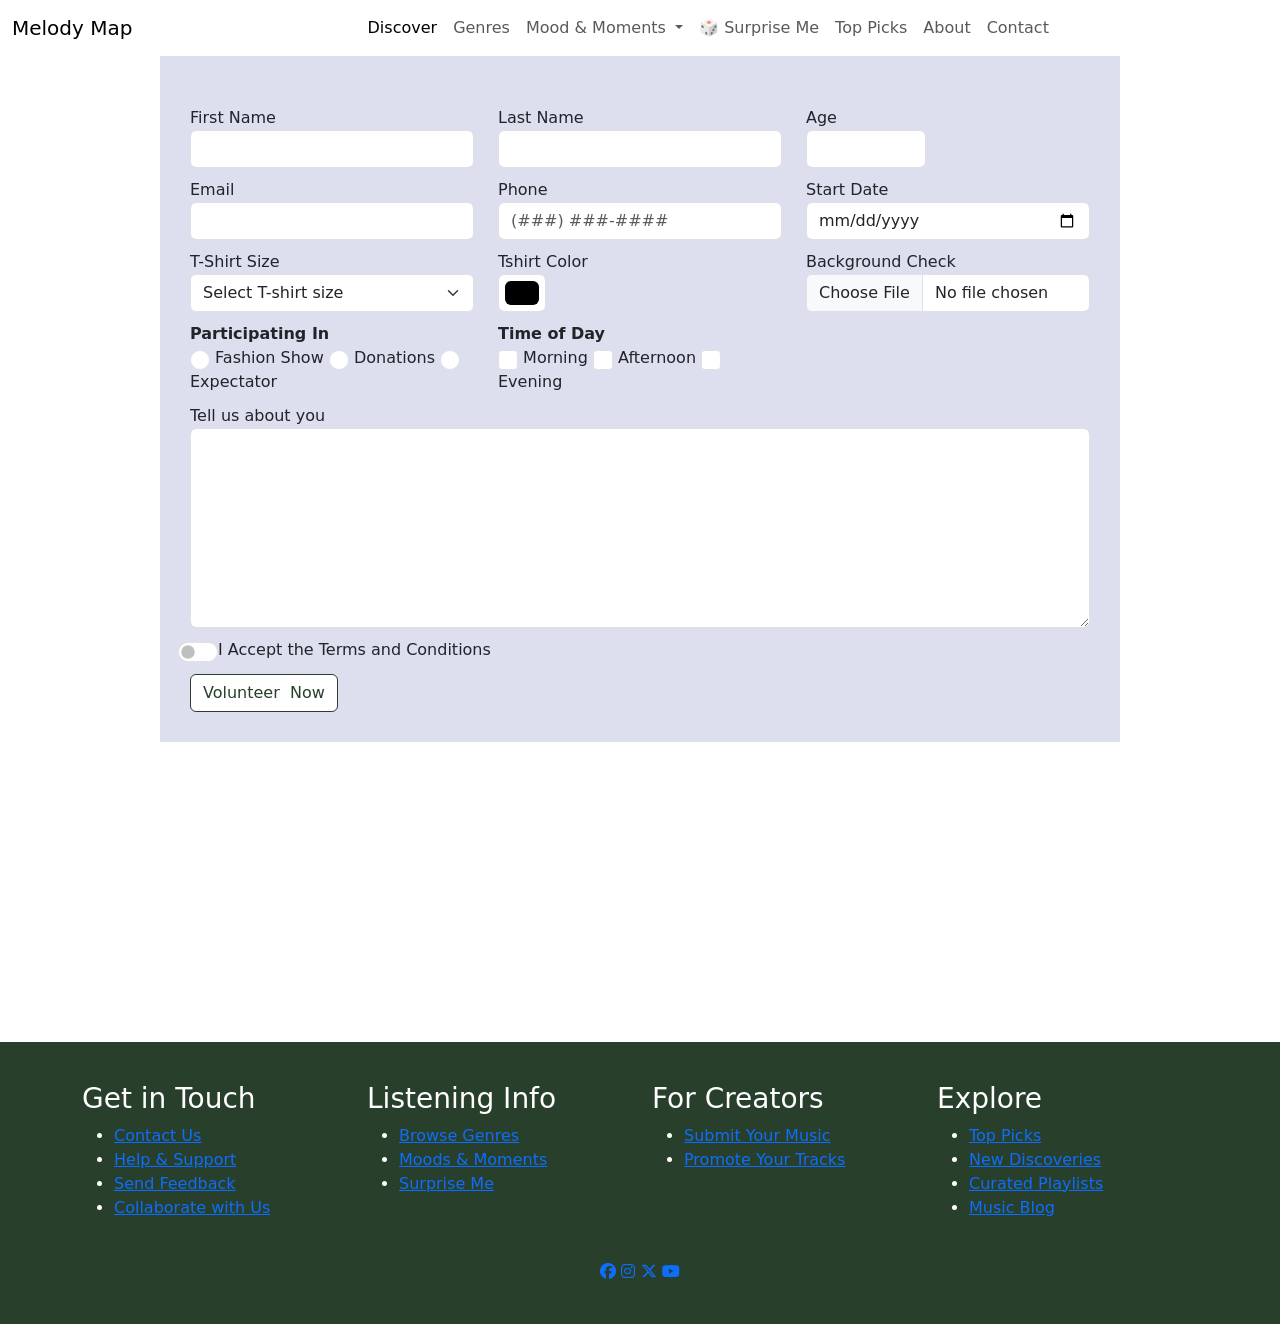
<file: form.html>
<!doctype html>
<html lang="en">
  <head>
    <meta charset="UTF-8" />
    <meta name="viewport" content="width=device-width, initial-scale=1.0" />
    <title>Melody Map</title>

    <!-- Bootstrap CDN CSS -->
    <link href="https://cdn.jsdelivr.net/npm/bootstrap@5.3.3/dist/css/bootstrap.min.css" rel="stylesheet" integrity="sha384-QWTKZyjpPEjISv5WaRU9OFeRpok6YctnYmDr5pNlyT2bRjXh0JMhjY6hW+ALEwIH" crossorigin="anonymous" />

    <!-- Font Awesome CDN CSS -->
    <link rel="stylesheet" href="https://cdnjs.cloudflare.com/ajax/libs/font-awesome/6.7.2/css/all.min.css" integrity="sha512-Evv84Mr4kqVGRNSgIGL/F/aIDqQb7xQ2vcrdIwxfjThSH8CSR7PBEakCr51Ck+w+/U6swU2Im1vVX0SVk9ABhg==" crossorigin="anonymous" referrerpolicy="no-referrer" />

    <!-- Local CSS -->
    <link href="css/form.css" rel="stylesheet" />

    <style>
      h1 {
        display: none;
      }
    </style>
  </head>
  <body>
    <!-- begin header -->
    <header-component></header-component>
    <!-- end header -->

    <main>
      <!-- Begin Form -->
      <div class="web-form">
        <form class="needs-validation" data-netlify="true" novalidate>
          <div class="row">
            <!-- first name -->
            <div class="col-12 col-xxs-12 col-xs-12 col-md-4 col-lg-4 col-xl-4 col-xxl-4">
              <label for="first-name">First Name</label>
              <input type="text" id="first-name" name="firstName" class="form-control" />
            </div>

            <!-- last name -->
            <div class="col-12 col-xxs-12 col-xs-12 col-md-4 col-lg-4 col-xl-4 col-xxl-4">
              <label for="last-name">Last Name</label>
              <input type="text" id="last-name" name="lastName" class="form-control" />
            </div>

            <!-- Age - number -->
            <div class="col-12 col-xxs-12 col-xs-12 col-md-4 col-lg-4 col-xl-4 col-xxl-4">
              <label for="age">Age</label>
              <input type="number" name="age" id="age" min="18" max="120" class="form-control" />
            </div>

            <!-- Email - email -->
            <div class="col-12 col-xxs-12 col-xs-12 col-md-4 col-lg-4 col-xl-4 col-xxl-4">
              <label for="email">Email</label>
              <input type="email" name="email" id="email" class="form-control" />
            </div>

            <!-- phone -->
            <div class="col-12 col-xxs-12 col-xs-12 col-md-4 col-lg-4 col-xl-4 col-xxl-4">
              <label for="phone">Phone</label>
              <input type="text" name="phone" id="phone" placeholder="(###) ###-####" class="form-control" />
            </div>

            <!-- Start Date - date -->
            <div class="col-12 col-xxs-12 col-xs-12 col-md-4 col-lg-4 col-xl-4 col-xxl-4">
              <label for="start-date">Start Date</label>
              <input type="date" id="start-date" name="startDate" required class="form-control" />
            </div>

            <!-- Tshirt - Select field -->
            <div class="col-12 col-xxs-12 col-xs-12 col-md-4 col-lg-4 col-xl-4 col-xxl-4">
              <label for="t-shirt">T-Shirt Size</label>
              <select id="t-shirt" required class="form-select">
                <option value="">Select T-shirt size</option>
                <option value="XXS">XXS</option>
                <option value="XS">XS</option>
                <option value="S">S</option>
                <option value="M">M</option>
                <option value="L">L</option>
                <option value="XL">XL</option>
                <option value="XXL">XXL</option>
                <option value="CUSTOM">CUSTOM</option>
              </select>
              <input type="text" id="custom" name="custom" placeholder="Please input a custom size" disabled class="form-control" />
            </div>

            <!-- Tshirt Color - Color-->
            <div class="col-12 col-xxs-12 col-xs-12 col-md-4 col-lg-4 col-xl-4 col-xxl-4">
              <label for="color">Tshirt Color</label>
              <input type="color" name="color" id="color" class="form-control form-control-color" />
            </div>

            <!-- Backgroun Check - Upload file -->
            <div class="col-12 col-xxs-12 col-xs-12 col-md-4 col-lg-4 col-xl-4 col-xxl-4">
              <label for="background-check">Background Check</label>
              <input type="file" id="background-check" accept=".pdf" class="form-control" />
            </div>

            <!-- Participating In - Radio Buttons -->
            <div class="col-12 col-xxs-12 col-xs-12 col-md-4 col-lg-4 col-xl-4 col-xxl-4">
              <strong>Participating In</strong><br />

              <input type="radio" name="participation" id="fashion-show" value="Fashion Show" required class="form-check-input radio" />
              <label for="fashion-show">Fashion Show</label>

              <input type="radio" name="participation" id="donations" value="Donations" required class="form-check-input radio" />
              <label for="donations">Donations</label>

              <input type="radio" name="participation" id="expectator" value="Expectator" required class="form-check-input radio" />
              <label for="expectator">Expectator</label>
            </div>

            <!-- Time of Day - Checkbox Fields -->
            <div class="col-12 col-xxs-12 col-xs-12 col-md-4 col-lg-4 col-xl-4 col-xxl-4">
              <strong>Time of Day</strong><br />

              <input type="checkbox" name="timeOfDay" id="time-of-day-morning" value="Morning" required class="form-check-input checkbox timeOfDay" />
              <label for="time-of-day-morning">Morning</label>

              <input type="checkbox" name="timeOfDay" id="time-of-day-afternoon" value="Afternoon" required class="form-check-input checkbox timeOfDay" />
              <label for="time-of-day-afternoon">Afternoon</label>

              <input type="checkbox" name="timeOfDay" id="time-of-day-evening" value="Evening" required class="form-check-input checkbox timeOfDay" />
              <label for="time-of-day-evening">Evening</label>
            </div>

            <!-- Comments -->
            <div class="col-12">
              <label for="about-you">Tell us about you</label><br />
              <textarea name="about-you" id="about-you" class="form-control"></textarea>
            </div>

            <!-- Terms and Conditions - Checkbox with toggle switch-->
            <div class="col-12 form-check form-switch">
              <input required type="checkbox" name="terms" id="terms-and-conditions" value="Yes" class="form-check-input checkbox" />
              <label for="terms-and-conditions">I Accept the Terms and Conditions</label>
            </div>

            <!-- submit button -->
            <div class="col-12">
              <input type="submit" id="submit" name="submit" value="Volunteer  Now" class="submit btn btn-primary" />
            </div>
          </div>
        </form>
      </div>
      <!-- End Form -->
    </main>

    <!-- begin footer -->
    <footer-component></footer-component>
    <!-- end footer -->
    <section>
      <!-- Bootstrap CDN JS -->
      <script src="https://cdn.jsdelivr.net/npm/bootstrap@5.3.3/dist/js/bootstrap.bundle.min.js" integrity="sha384-YvpcrYf0tY3lHB60NNkmXc5s9fDVZLESaAA55NDzOxhy9GkcIdslK1eN7N6jIeHz" crossorigin="anonymous"></script>

      <!-- Local JS File with Header -->
      <script src="components/js/header.js"></script>

      <!-- Local JS File with Footer -->
      <script src="components/js/footer.js"></script>

      <!-- local js file for form -->
      <script src="js/form.js"></script>
    </section>
  </body>
</html>
</file>
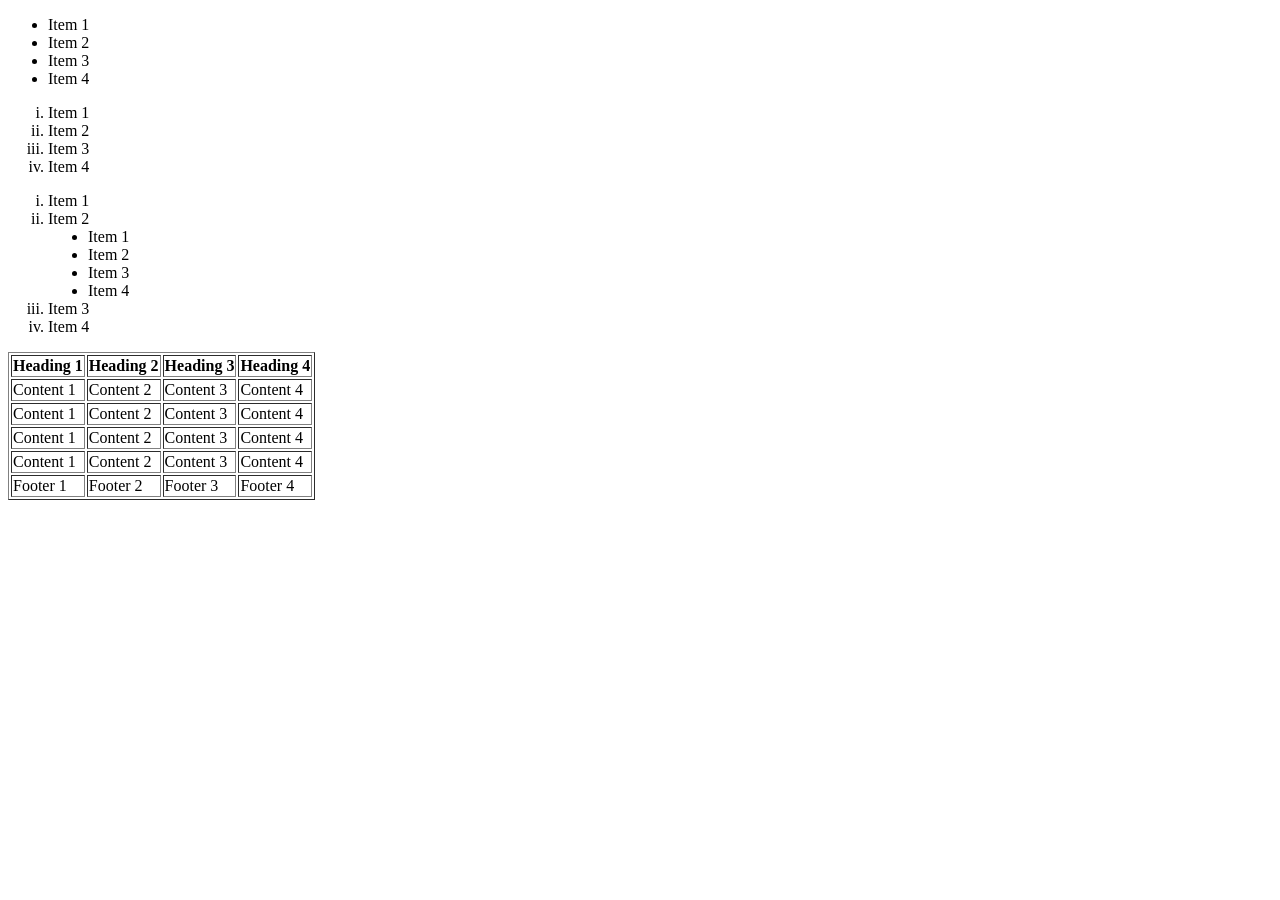
<file: schedule copy.html>
<!doctype html>
<html lang="en">
  <head>
    <meta charset="UTF-8" />
    <meta name="viewport" content="width=device-width, initial-scale=1.0" />
    <title>Schedule</title>
  </head>
  <body>
    <!-- unordered list -->
    <ul type="disc">
      <li>Item 1</li>
      <li>Item 2</li>
      <li>Item 3</li>
      <li>Item 4</li>
    </ul>

    <!-- ordered list -->
    <ol type="i">
      <li>Item 1</li>
      <li>Item 2</li>
      <li>Item 3</li>
      <li>Item 4</li>
    </ol>

    <!-- nested list -->
    <ol type="i">
      <li>Item 1</li>
      <li>
        Item 2
        <ul type="disc">
          <li>Item 1</li>
          <li>Item 2</li>
          <li>Item 3</li>
          <li>Item 4</li>
        </ul>
      </li>
      <li>Item 3</li>
      <li>Item 4</li>
    </ol>

    <table class="table" border="1">
      <thead>
        <tr>
          <th>Heading 1</th>
          <th>Heading 2</th>
          <th>Heading 3</th>
          <th>Heading 4</th>
        </tr>
      </thead>

      <tbody>
        <tr>
          <td>Content 1</td>
          <td>Content 2</td>
          <td>Content 3</td>
          <td>Content 4</td>
        </tr>

        <tr>
          <td>Content 1</td>
          <td>Content 2</td>
          <td>Content 3</td>
          <td>Content 4</td>
        </tr>

        <tr>
          <td>Content 1</td>
          <td>Content 2</td>
          <td>Content 3</td>
          <td>Content 4</td>
        </tr>

        <tr>
          <td>Content 1</td>
          <td>Content 2</td>
          <td>Content 3</td>
          <td>Content 4</td>
        </tr>
      </tbody>

      <tfoot>
        <tr>
          <td>Footer 1</td>
          <td>Footer 2</td>
          <td>Footer 3</td>
          <td>Footer 4</td>
        </tr>
      </tfoot>
    </table>
  </body>
</html>
</file>
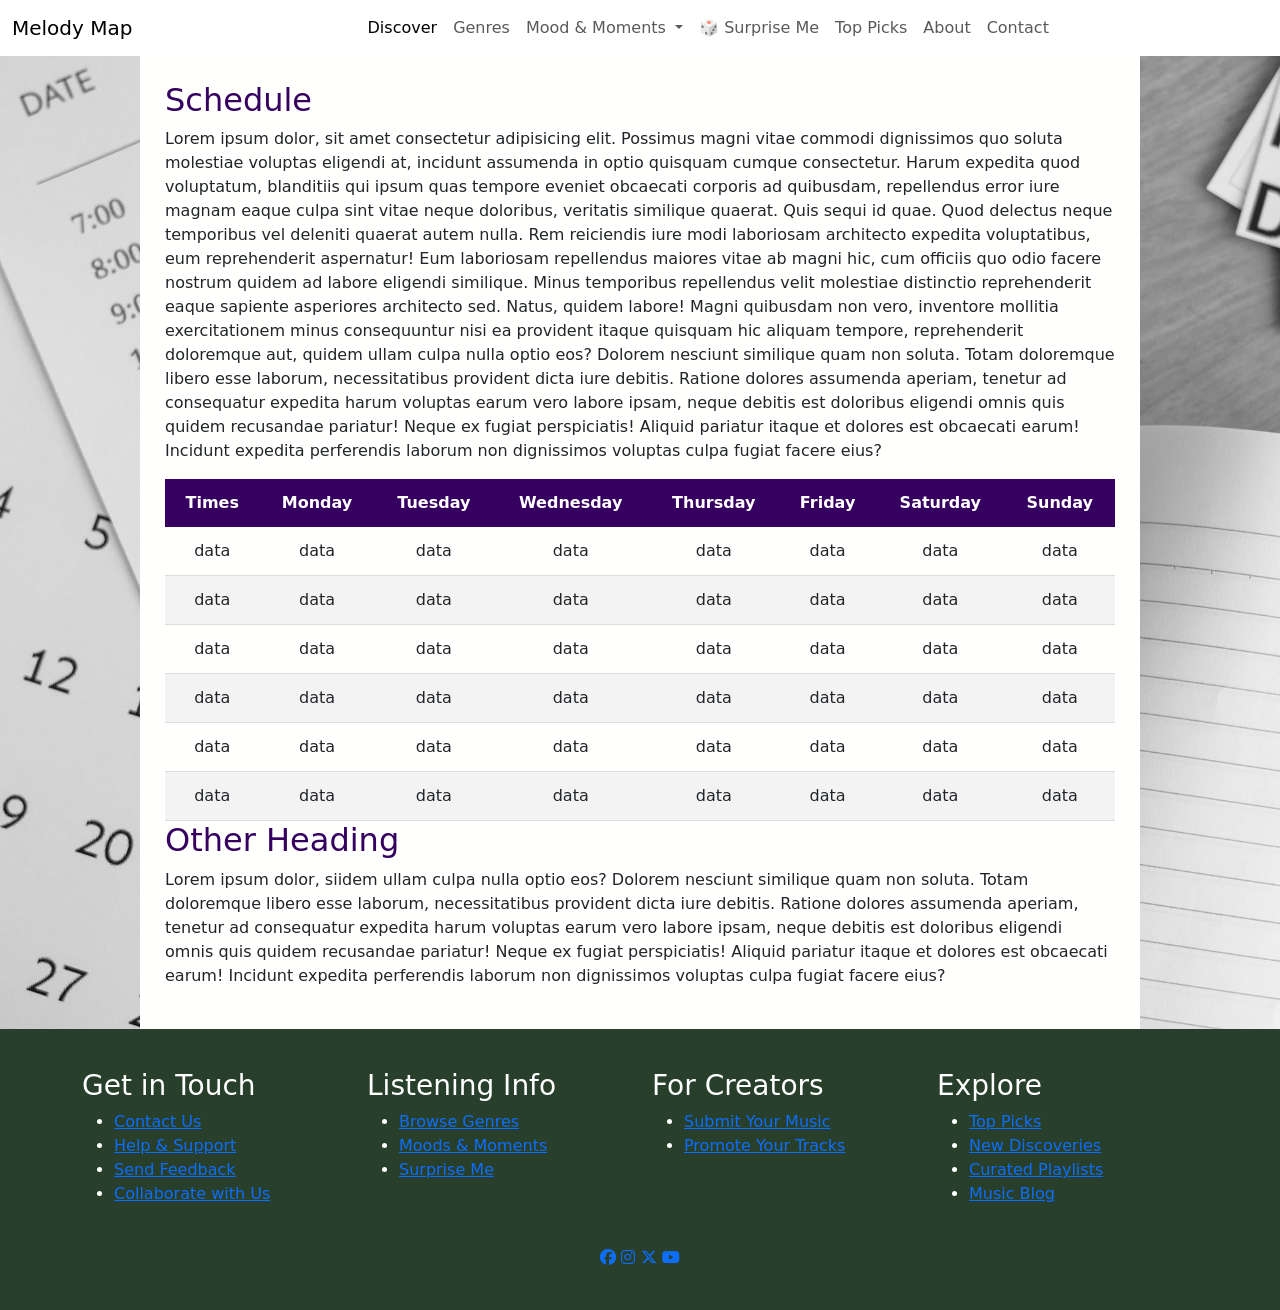
<file: schedule.html>
<!doctype html>
<html lang="en">
  <head>
    <meta charset="UTF-8" />
    <meta name="viewport" content="width=device-width, initial-scale=1.0" />
    <title>Raul's Modeling Page</title>

    <!-- Bootstrap CDN CSS -->
    <link href="https://cdn.jsdelivr.net/npm/bootstrap@5.3.3/dist/css/bootstrap.min.css" rel="stylesheet" integrity="sha384-QWTKZyjpPEjISv5WaRU9OFeRpok6YctnYmDr5pNlyT2bRjXh0JMhjY6hW+ALEwIH" crossorigin="anonymous" />

    <!-- Font Awesome CDN CSS -->
    <link rel="stylesheet" href="https://cdnjs.cloudflare.com/ajax/libs/font-awesome/6.7.2/css/all.min.css" integrity="sha512-Evv84Mr4kqVGRNSgIGL/F/aIDqQb7xQ2vcrdIwxfjThSH8CSR7PBEakCr51Ck+w+/U6swU2Im1vVX0SVk9ABhg==" crossorigin="anonymous" referrerpolicy="no-referrer" />

    <!-- Local CSS -->
    <link href="css/schedule.css" rel="stylesheet" />

    <style>
      h1 {
        display: none;
      }
    </style>
  </head>
  <body>
    <!-- begin header -->
    <header-component></header-component>
    <!-- end header -->

    <main>
      <div class="wrapper-body">
        <div class="wrapper-main">
          <div class="wrapper-content">
            <h2>Schedule</h2>
            <p>
              Lorem ipsum dolor, sit amet consectetur adipisicing elit. Possimus magni vitae commodi dignissimos quo soluta molestiae voluptas eligendi at, incidunt assumenda in optio quisquam cumque consectetur. Harum expedita quod voluptatum, blanditiis qui ipsum quas tempore eveniet obcaecati corporis ad quibusdam, repellendus error iure magnam eaque culpa sint vitae neque doloribus, veritatis similique quaerat. Quis sequi id quae. Quod delectus neque temporibus vel deleniti quaerat autem nulla. Rem reiciendis iure modi laboriosam architecto expedita voluptatibus, eum reprehenderit aspernatur! Eum laboriosam repellendus maiores vitae ab magni hic, cum officiis quo odio facere nostrum quidem ad labore eligendi similique. Minus temporibus repellendus velit molestiae distinctio reprehenderit eaque sapiente asperiores architecto sed. Natus, quidem labore! Magni quibusdam non vero, inventore mollitia exercitationem minus consequuntur nisi ea provident itaque quisquam hic aliquam tempore,
              reprehenderit doloremque aut, quidem ullam culpa nulla optio eos? Dolorem nesciunt similique quam non soluta. Totam doloremque libero esse laborum, necessitatibus provident dicta iure debitis. Ratione dolores assumenda aperiam, tenetur ad consequatur expedita harum voluptas earum vero labore ipsam, neque debitis est doloribus eligendi omnis quis quidem recusandae pariatur! Neque ex fugiat perspiciatis! Aliquid pariatur itaque et dolores est obcaecati earum! Incidunt expedita perferendis laborum non dignissimos voluptas culpa fugiat facere eius?
            </p>
          </div>

          <table class="content-table">
            <thead>
              <tr>
                <th>Times</th>
                <th>Monday</th>
                <th>Tuesday</th>
                <th>Wednesday</th>
                <th>Thursday</th>
                <th>Friday</th>
                <th>Saturday</th>
                <th>Sunday</th>
              </tr>
            </thead>

            <tbody>
              <tr>
                <td>data</td>
                <td>data</td>
                <td>data</td>
                <td>data</td>
                <td>data</td>
                <td>data</td>
                <td>data</td>
                <td>data</td>
              </tr>

              <tr>
                <td>data</td>
                <td>data</td>
                <td>data</td>
                <td>data</td>
                <td>data</td>
                <td>data</td>
                <td>data</td>
                <td>data</td>
              </tr>

              <tr>
                <td>data</td>
                <td>data</td>
                <td>data</td>
                <td>data</td>
                <td>data</td>
                <td>data</td>
                <td>data</td>
                <td>data</td>
              </tr>

              <tr>
                <td>data</td>
                <td>data</td>
                <td>data</td>
                <td>data</td>
                <td>data</td>
                <td>data</td>
                <td>data</td>
                <td>data</td>
              </tr>

              <tr>
                <td>data</td>
                <td>data</td>
                <td>data</td>
                <td>data</td>
                <td>data</td>
                <td>data</td>
                <td>data</td>
                <td>data</td>
              </tr>

              <tr>
                <td>data</td>
                <td>data</td>
                <td>data</td>
                <td>data</td>
                <td>data</td>
                <td>data</td>
                <td>data</td>
                <td>data</td>
              </tr>
            </tbody>
          </table>

          <div class="wrapper-content">
            <h2>Other Heading</h2>
            <p>Lorem ipsum dolor, siidem ullam culpa nulla optio eos? Dolorem nesciunt similique quam non soluta. Totam doloremque libero esse laborum, necessitatibus provident dicta iure debitis. Ratione dolores assumenda aperiam, tenetur ad consequatur expedita harum voluptas earum vero labore ipsam, neque debitis est doloribus eligendi omnis quis quidem recusandae pariatur! Neque ex fugiat perspiciatis! Aliquid pariatur itaque et dolores est obcaecati earum! Incidunt expedita perferendis laborum non dignissimos voluptas culpa fugiat facere eius?</p>
          </div>
        </div>
      </div>
    </main>

    <!-- begin footer -->
    <footer-component></footer-component>
    <!-- end footer -->
    <section>
      <!-- Bootstrap CDN JS -->
      <script src="https://cdn.jsdelivr.net/npm/bootstrap@5.3.3/dist/js/bootstrap.bundle.min.js" integrity="sha384-YvpcrYf0tY3lHB60NNkmXc5s9fDVZLESaAA55NDzOxhy9GkcIdslK1eN7N6jIeHz" crossorigin="anonymous"></script>

      <!-- Local JS File with Header -->
      <script src="components/js/header.js"></script>

      <!-- Local JS File with Footer -->
      <script src="components/js/footer.js"></script>
    </section>
  </body>
</html>
</file>
<file: css/form.css>
@import 'global.css';
@import 'main.css';

.web-form {
    width: 75%;
    position: relative;
    margin: auto;
    background-color: #dddeee;
    padding: 30px;
    margin-bottom: 300px;
}

.web-form div {
    margin-top: 10px;
}

#age {
    width: 120px;
}

#custom {
    margin-top: 5px;
    display: none;
}

#terms-and-conditions {
    width: 40px !important;
    height: 20px !important;
}

#about-you {
    width: 100%;
    height: 200px;
}

.radio, .checkbox {
    width: 20px !important;
    height: 20px !important;
}

.submit {
    border-color: var(--secondaryColor) !important;
    background-color:  #ffffff;
    color: var(--secondaryColor) !important;
}

.submit:hover {
    background-color:  #ffffff;
    color: #000000;
}
</file>
<file: css/schedule.css>
@import 'global.css';
@import 'main.css';

.wrapper-body {
    background-image: url("/images/background-image.jpg");
    background-repeat: no-repeat;
    background-attachment: fixed;
    background-size: cover;
}

.wrapper-main {
    width: 100%;
    max-width: 1000px;
    margin: auto;
    background-color:  #fffffd !important;
    padding: 25px;
    margin-bottom: 0;
}

.wrapper-content {
    margin: auto;
    width: 100%;
    max-width: 1000px;
}

.content-table {
    border-collapse: collapse;
    width:100%;
    max-width: 1000px;
    margin: auto;
    text-align: center;
}

.content-table thead tr th {
    background-color: var(--primaryColor) !important;
    color: #ffffff;
}

.content-table th,
.content-table td {
    padding: 12px;
}

.content-table tbody tr {
    border-bottom: 1px solid #dddddd;
}

.content-table tbody tr:nth-of-type(even) {
    background-color: #f3f3f3;
}
</file>
